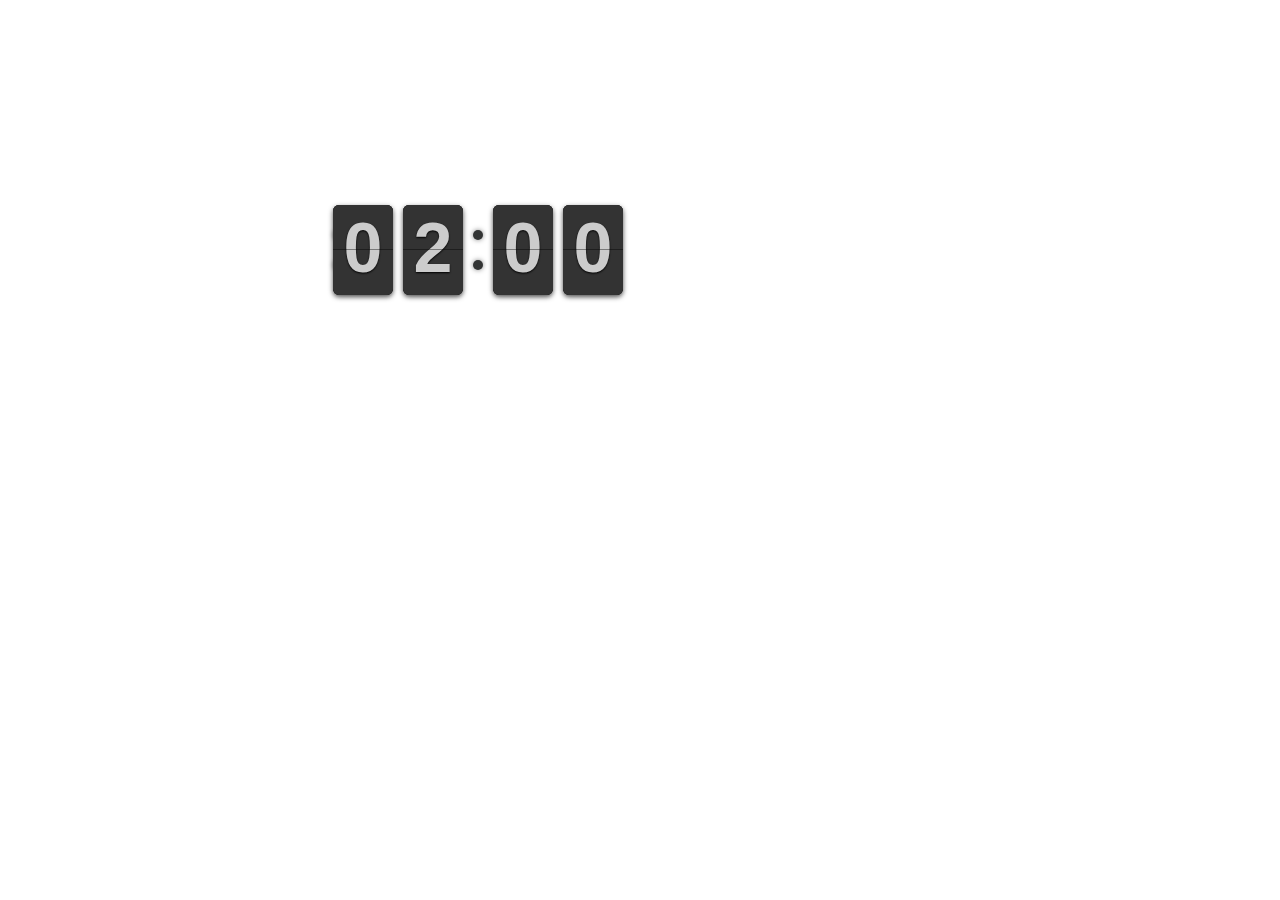
<file: index.html>
<html>
	<head>
		<link rel="stylesheet" href="flipclock.css">

		<script src="http://ajax.googleapis.com/ajax/libs/jquery/1.10.2/jquery.min.js"></script>

		<script src="flipclock.js"></script>		
	</head>
	<body style="width: 100%; text-align: center">
	<div class="clock" style="margin:0 auto; width: 50%; margin-top: 200px"></div>
	<div class="message"></div>

	<script type="text/javascript">
		var clock;
		
		$(document).ready(function() {
			
			clock = $('.clock').FlipClock(120, {
		        clockFace: 'MinuteCounter',
		        countdown: true,
		        autoStart: true,
		        callbacks: {
		        	start: function() {
		        	}
		        }
		    });
            
            $(".flip-clock-label").html("");
		});
	</script>
	
	</body>
</html>
</file>
<file: flipclock.css>
/* Get the bourbon mixin from http://bourbon.io */
/* Reset */
.flip-clock-wrapper * {
    -webkit-box-sizing: border-box;
    -moz-box-sizing: border-box;
    -ms-box-sizing: border-box;
    -o-box-sizing: border-box;
    box-sizing: border-box;
    -webkit-backface-visibility: hidden;
    -moz-backface-visibility: hidden;
    -ms-backface-visibility: hidden;
    -o-backface-visibility: hidden;
    backface-visibility: hidden;
}

.flip-clock-wrapper a {
  cursor: pointer;
  text-decoration: none;
  color: #ccc; }

.flip-clock-wrapper a:hover {
  color: #fff; }

.flip-clock-wrapper ul {
  list-style: none; }

.flip-clock-wrapper.clearfix:before,
.flip-clock-wrapper.clearfix:after {
  content: " ";
  display: table; }

.flip-clock-wrapper.clearfix:after {
  clear: both; }

.flip-clock-wrapper.clearfix {
  *zoom: 1; }

/* Main */
.flip-clock-wrapper {
  font: normal 11px "Helvetica Neue", Helvetica, sans-serif;
  -webkit-user-select: none; }

.flip-clock-meridium {
  background: none !important;
  box-shadow: 0 0 0 !important;
  font-size: 36px !important; }

.flip-clock-meridium a { color: #313333; }

.flip-clock-wrapper {
  text-align: center;
  position: relative;
  width: 100%;
  margin: 1em;
}

.flip-clock-wrapper:before,
.flip-clock-wrapper:after {
    content: " "; /* 1 */
    display: table; /* 2 */
}
.flip-clock-wrapper:after {
    clear: both;
}

/* Skeleton */
.flip-clock-wrapper ul {
  position: relative;
  float: left;
  margin: 5px;
  width: 60px;
  height: 90px;
  font-size: 80px;
  font-weight: bold;
  line-height: 87px;
  border-radius: 6px;
  background: #000;
}

.flip-clock-wrapper ul li {
  z-index: 1;
  position: absolute;
  left: 0;
  top: 0;
  width: 100%;
  height: 100%;
  line-height: 87px;
  text-decoration: none !important;
}

.flip-clock-wrapper ul li:first-child {
  z-index: 2; }

.flip-clock-wrapper ul li a {
  display: block;
  height: 100%;
  -webkit-perspective: 200px;
  -moz-perspective: 200px;
  perspective: 200px;
  margin: 0 !important;
  overflow: visible !important;
  cursor: default !important; }

.flip-clock-wrapper ul li a div {
  z-index: 1;
  position: absolute;
  left: 0;
  width: 100%;
  height: 50%;
  font-size: 80px;
  overflow: hidden; 
  outline: 1px solid transparent; }

.flip-clock-wrapper ul li a div .shadow {
  position: absolute;
  width: 100%;
  height: 100%;
  z-index: 2; }

.flip-clock-wrapper ul li a div.up {
  -webkit-transform-origin: 50% 100%;
  -moz-transform-origin: 50% 100%;
  -ms-transform-origin: 50% 100%;
  -o-transform-origin: 50% 100%;
  transform-origin: 50% 100%;
  top: 0; }

.flip-clock-wrapper ul li a div.up:after {
  content: "";
  position: absolute;
  top: 44px;
  left: 0;
  z-index: 5;
  width: 100%;
  height: 3px;
  background-color: #000;
  background-color: rgba(0, 0, 0, 0.4); }

.flip-clock-wrapper ul li a div.down {
  -webkit-transform-origin: 50% 0;
  -moz-transform-origin: 50% 0;
  -ms-transform-origin: 50% 0;
  -o-transform-origin: 50% 0;
  transform-origin: 50% 0;
  bottom: 0;
  border-bottom-left-radius: 6px;
  border-bottom-right-radius: 6px;
}

.flip-clock-wrapper ul li a div div.inn {
  position: absolute;
  left: 0;
  z-index: 1;
  width: 100%;
  height: 200%;
  color: #ccc;
  text-shadow: 0 1px 2px #000;
  text-align: center;
  background-color: #333;
  border-radius: 6px;
  font-size: 70px; }

.flip-clock-wrapper ul li a div.up div.inn {
  top: 0; }

.flip-clock-wrapper ul li a div.down div.inn {
  bottom: 0; }

/* PLAY */
.flip-clock-wrapper ul.play li.flip-clock-before {
  z-index: 3; }

.flip-clock-wrapper .flip {   box-shadow: 0 2px 5px rgba(0, 0, 0, 0.7); }

.flip-clock-wrapper ul.play li.flip-clock-active {
  -webkit-animation: asd 0.5s 0.5s linear both;
  -moz-animation: asd 0.5s 0.5s linear both;
  animation: asd 0.5s 0.5s linear both;
  z-index: 5; }

.flip-clock-divider {
  float: left;
  display: inline-block;
  position: relative;
  width: 20px;
  height: 100px; }

.flip-clock-divider:first-child {
  width: 0; }

.flip-clock-dot {
  display: block;
  background: #323434;
  width: 10px;
  height: 10px;
  position: absolute;
  border-radius: 50%;
  box-shadow: 0 0 5px rgba(0, 0, 0, 0.5);
  left: 5px; }

.flip-clock-divider .flip-clock-label {
  position: absolute;
  top: -1.5em;
  right: -86px;
  color: black;
  text-shadow: none; }

.flip-clock-divider.minutes .flip-clock-label {
  right: -88px; }

.flip-clock-divider.seconds .flip-clock-label {
  right: -91px; }

.flip-clock-dot.top {
  top: 30px; }

.flip-clock-dot.bottom {
  bottom: 30px; }

@-webkit-keyframes asd {
  0% {
    z-index: 2; }

  20% {
    z-index: 4; }

  100% {
    z-index: 4; } }

@-moz-keyframes asd {
  0% {
    z-index: 2; }

  20% {
    z-index: 4; }

  100% {
    z-index: 4; } }

@-o-keyframes asd {
  0% {
    z-index: 2; }

  20% {
    z-index: 4; }

  100% {
    z-index: 4; } }

@keyframes asd {
  0% {
    z-index: 2; }

  20% {
    z-index: 4; }

  100% {
    z-index: 4; } }

.flip-clock-wrapper ul.play li.flip-clock-active .down {
  z-index: 2;
  -webkit-animation: turn 0.5s 0.5s linear both;
  -moz-animation: turn 0.5s 0.5s linear both;
  animation: turn 0.5s 0.5s linear both; }

@-webkit-keyframes turn {
  0% {
    -webkit-transform: rotateX(90deg); }

  100% {
    -webkit-transform: rotateX(0deg); } }

@-moz-keyframes turn {
  0% {
    -moz-transform: rotateX(90deg); }

  100% {
    -moz-transform: rotateX(0deg); } }

@-o-keyframes turn {
  0% {
    -o-transform: rotateX(90deg); }

  100% {
    -o-transform: rotateX(0deg); } }

@keyframes turn {
  0% {
    transform: rotateX(90deg); }

  100% {
    transform: rotateX(0deg); } }

.flip-clock-wrapper ul.play li.flip-clock-before .up {
  z-index: 2;
  -webkit-animation: turn2 0.5s linear both;
  -moz-animation: turn2 0.5s linear both;
  animation: turn2 0.5s linear both; }

@-webkit-keyframes turn2 {
  0% {
    -webkit-transform: rotateX(0deg); }

  100% {
    -webkit-transform: rotateX(-90deg); } }

@-moz-keyframes turn2 {
  0% {
    -moz-transform: rotateX(0deg); }

  100% {
    -moz-transform: rotateX(-90deg); } }

@-o-keyframes turn2 {
  0% {
    -o-transform: rotateX(0deg); }

  100% {
    -o-transform: rotateX(-90deg); } }

@keyframes turn2 {
  0% {
    transform: rotateX(0deg); }

  100% {
    transform: rotateX(-90deg); } }

.flip-clock-wrapper ul li.flip-clock-active {
  z-index: 3; }

/* SHADOW */
.flip-clock-wrapper ul.play li.flip-clock-before .up .shadow {
  background: -moz-linear-gradient(top, rgba(0, 0, 0, 0.1) 0%, black 100%);
  background: -webkit-gradient(linear, left top, left bottom, color-stop(0%, rgba(0, 0, 0, 0.1)), color-stop(100%, black));
  background: linear, top, rgba(0, 0, 0, 0.1) 0%, black 100%;
  background: -o-linear-gradient(top, rgba(0, 0, 0, 0.1) 0%, black 100%);
  background: -ms-linear-gradient(top, rgba(0, 0, 0, 0.1) 0%, black 100%);
  background: linear, to bottom, rgba(0, 0, 0, 0.1) 0%, black 100%;
  -webkit-animation: show 0.5s linear both;
  -moz-animation: show 0.5s linear both;
  animation: show 0.5s linear both; }

.flip-clock-wrapper ul.play li.flip-clock-active .up .shadow {
  background: -moz-linear-gradient(top, rgba(0, 0, 0, 0.1) 0%, black 100%);
  background: -webkit-gradient(linear, left top, left bottom, color-stop(0%, rgba(0, 0, 0, 0.1)), color-stop(100%, black));
  background: linear, top, rgba(0, 0, 0, 0.1) 0%, black 100%;
  background: -o-linear-gradient(top, rgba(0, 0, 0, 0.1) 0%, black 100%);
  background: -ms-linear-gradient(top, rgba(0, 0, 0, 0.1) 0%, black 100%);
  background: linear, to bottom, rgba(0, 0, 0, 0.1) 0%, black 100%;
  -webkit-animation: hide 0.5s 0.3s linear both;
  -moz-animation: hide 0.5s 0.3s linear both;
  animation: hide 0.5s 0.3s linear both; }

/*DOWN*/
.flip-clock-wrapper ul.play li.flip-clock-before .down .shadow {
  background: -moz-linear-gradient(top, black 0%, rgba(0, 0, 0, 0.1) 100%);
  background: -webkit-gradient(linear, left top, left bottom, color-stop(0%, black), color-stop(100%, rgba(0, 0, 0, 0.1)));
  background: linear, top, black 0%, rgba(0, 0, 0, 0.1) 100%;
  background: -o-linear-gradient(top, black 0%, rgba(0, 0, 0, 0.1) 100%);
  background: -ms-linear-gradient(top, black 0%, rgba(0, 0, 0, 0.1) 100%);
  background: linear, to bottom, black 0%, rgba(0, 0, 0, 0.1) 100%;
  -webkit-animation: show 0.5s linear both;
  -moz-animation: show 0.5s linear both;
  animation: show 0.5s linear both; }

.flip-clock-wrapper ul.play li.flip-clock-active .down .shadow {
  background: -moz-linear-gradient(top, black 0%, rgba(0, 0, 0, 0.1) 100%);
  background: -webkit-gradient(linear, left top, left bottom, color-stop(0%, black), color-stop(100%, rgba(0, 0, 0, 0.1)));
  background: linear, top, black 0%, rgba(0, 0, 0, 0.1) 100%;
  background: -o-linear-gradient(top, black 0%, rgba(0, 0, 0, 0.1) 100%);
  background: -ms-linear-gradient(top, black 0%, rgba(0, 0, 0, 0.1) 100%);
  background: linear, to bottom, black 0%, rgba(0, 0, 0, 0.1) 100%;
  -webkit-animation: hide 0.5s 0.3s linear both;
  -moz-animation: hide 0.5s 0.3s linear both;
  animation: hide 0.5s 0.2s linear both; }

@-webkit-keyframes show {
  0% {
    opacity: 0; }

  100% {
    opacity: 1; } }

@-moz-keyframes show {
  0% {
    opacity: 0; }

  100% {
    opacity: 1; } }

@-o-keyframes show {
  0% {
    opacity: 0; }

  100% {
    opacity: 1; } }

@keyframes show {
  0% {
    opacity: 0; }

  100% {
    opacity: 1; } }

@-webkit-keyframes hide {
  0% {
    opacity: 1; }

  100% {
    opacity: 0; } }

@-moz-keyframes hide {
  0% {
    opacity: 1; }

  100% {
    opacity: 0; } }

@-o-keyframes hide {
  0% {
    opacity: 1; }

  100% {
    opacity: 0; } }

@keyframes hide {
  0% {
    opacity: 1; }

  100% {
    opacity: 0; } }
</file>
